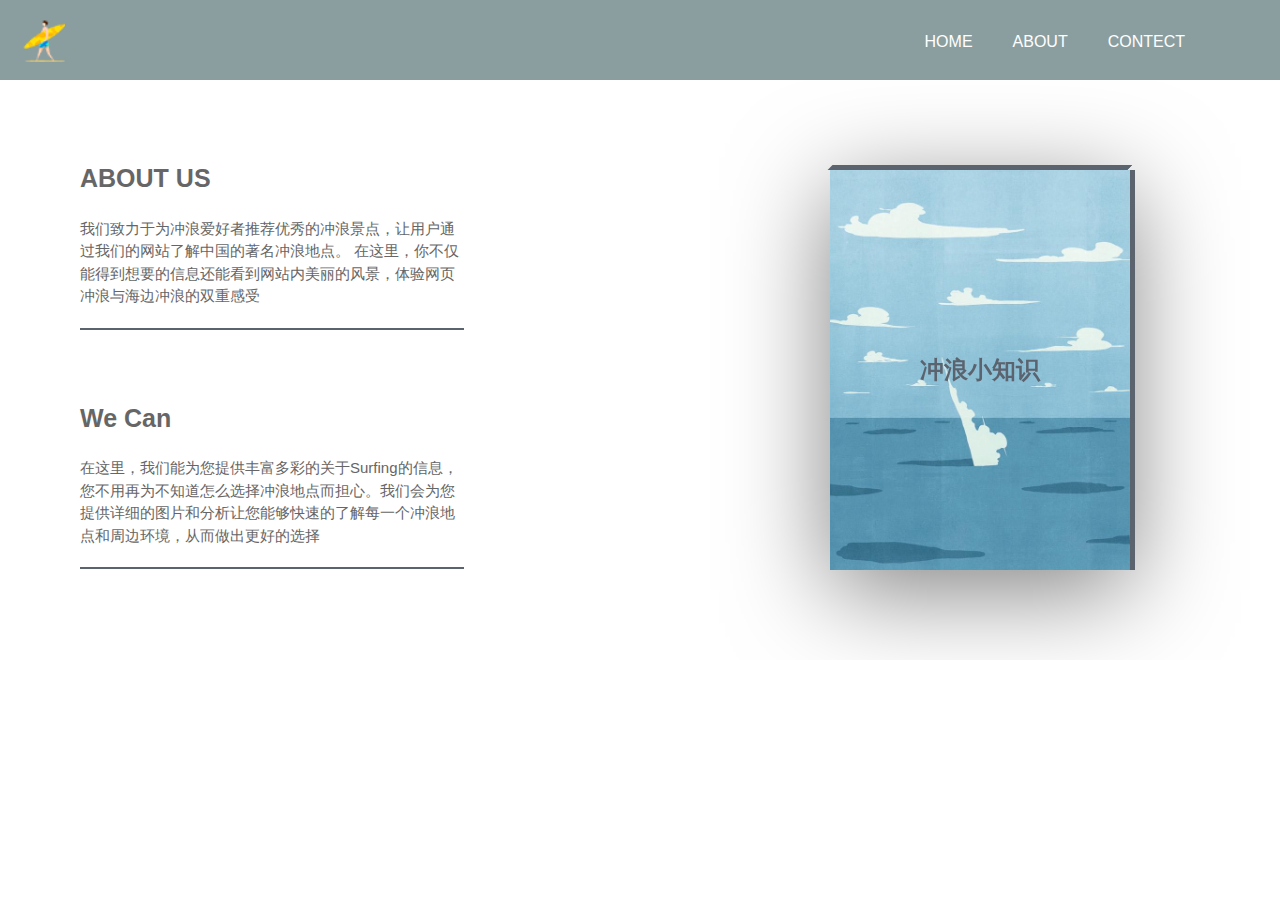
<file: about.html>
<!DOCTYPE html>
<html lang="en">

<head>
    <meta charset="UTF-8">
    <meta http-equiv="X-UA-Compatible" content="IE=edge">
    <meta name="viewport" content="width=device-width, initial-scale=1.0">
    <title>Document</title>
    <link rel="stylesheet" href="css/common.css">
    <link rel="stylesheet" href="css/base.css">
    <style>
        a:hover {
            color: rgb(240, 236, 236);
        }
        
        .con {
            position: relative;
            width: 100%;
            height: 580px;
            overflow: hidden;
            /* background-color: rgb(170, 136, 136); */
        }
        
        .about {
            width: 50%;
            margin: 80px;
        }
        
        .about h3 {
            font-size: 25px;
            margin-top: 70px;
            margin-bottom: 20px;
        }
        
        .about p {
            font-size: 15px;
            width: 60%;
            margin: 10px 0;
            padding-bottom: 20px;
            border-bottom: 2px solid #5b636e;
        }
        
        .card {
            position: absolute;
            /* 绝对定位 */
            top: 50%;
            /* 距上部 */
            right: 0;
            /* 距左部 */
            width: 300px;
            height: 400px;
            background: #fff;
            transform-style: preserve-3d;
            /* 开启3D空间 */
            transform: translate(-50%, -50%) perspective(2000px);
            /* 移动X,Y */
            box-shadow: inset 300px 0 50px rgba(0, 0, 0, 0.5), 0 20px 100px rgba(0, 0, 0, 0.5);
            /*阴影*/
            transition: 1s;
        }
        
        .card:hover {
            transform: translate(-50%, -50%) perspective(2000px) rotate(-10deg);
            box-shadow: inset 20px 0 50px rgba(0, 0, 0, 0.5), 0 10px 100px rgba(0, 0, 0, 0.5);
        }
        
        .card::before {
            /*上边框*/
            content: '';
            position: absolute;
            top: -5px;
            left: 0;
            width: 100%;
            height: 5px;
            z-index: 10;
            background: #5b636e;
            transform: skewX(-45deg);
            /*X轴扭曲*/
        }
        
        .card::after {
            /*右边框*/
            content: '';
            position: absolute;
            top: 0;
            right: -5px;
            width: 5px;
            height: 100%;
            background-color: #5b636e;
        }
        
        .card .imgBox {
            /*图片*/
            user-select: none;
            /*不可选取*/
            width: 100%;
            height: 100%;
            position: relative;
            background: url(./images/index/about.jpg);
            background-size: 300px 400px;
            transform-origin: left;
            /*更改元素变形位置*/
            transition: 1s cubic-bezier(.15, 1.7, .84, .58);
        }
        
        .card .imgBox h2 {
            position: absolute;
            top: 50%;
            left: 50%;
            transform: translateY(-50%) translateX(-50%);
            margin: 0;
            padding: 0;
            font-size: 24px;
            color: #5b636e;
        }
        
        .card:hover .imgBox {
            transform: rotateY(-155deg);
            /*Y轴转动*/
        }
        
        .card .details {
            /*文本效果*/
            position: absolute;
            top: 0;
            left: 0;
            box-sizing: border-box;
            padding: 40px;
            z-index: -1;
        }
        
        .card .details p {
            margin: 20px 0;
            font-size: 14px;
        }
    </style>
</head>

<body>
    <!-- header start -->
    <section class="top">
        <header>
            <nav class="navbar">
                <div class="logo fl">
                    <a href="#"><img src="images/index/logo.png" alt=""></a>
                </div>
                <ul class="fr bar_list">
                    <li>
                        <a href="index.html" class="active">HOME</a>
                    </li>
                    <li>
                        <a href="about.html">ABOUT</a>
                    </li>
                    <li>
                        <a href="contact.html">CONTECT</a>
                    </li>

                </ul>
            </nav>
        </header>
    </section>
    <div class="con">
        <div class="about">
            <h3>ABOUT US</h3>
            <p>我们致力于为冲浪爱好者推荐优秀的冲浪景点，让用户通过我们的网站了解中国的著名冲浪地点。 在这里，你不仅能得到想要的信息还能看到网站内美丽的风景，体验网页冲浪与海边冲浪的双重感受
            </p>
            <h3>We Can</h3>
            <p>在这里，我们能为您提供丰富多彩的关于Surfing的信息，您不用再为不知道怎么选择冲浪地点而担心。我们会为您提供详细的图片和分析让您能够快速的了解每一个冲浪地点和周边环境，从而做出更好的选择</p>
        </div>
        <div class='card'>
            <div class="imgBox">
                <h2> 冲浪小知识</h2>
            </div>
            <div class='details'>
                <h2>冲浪小知识</h2>
                <p>冲浪运动是运动员站立在冲浪板上，或利用腹板、跪板、充气的橡皮垫、划艇、皮艇等驾驭海浪的一项水上运动。 冲浪运动起源于夏威夷，1915年，冲浪运动首行到南美洲大陆，2010年，首届中国海南万宁国际冲浪节举办，2020年12月7日，国际奥委会同意将冲浪列为2024年巴黎奥运会正式比赛项目。冲浪运动的最高组织机构是世界冲浪联盟，成立于1976年。 中国冲浪机构是中国极限运动协会，成立于2004年。</p>
            </div>
        </div>
    </div>
</body>

</html>
</file>
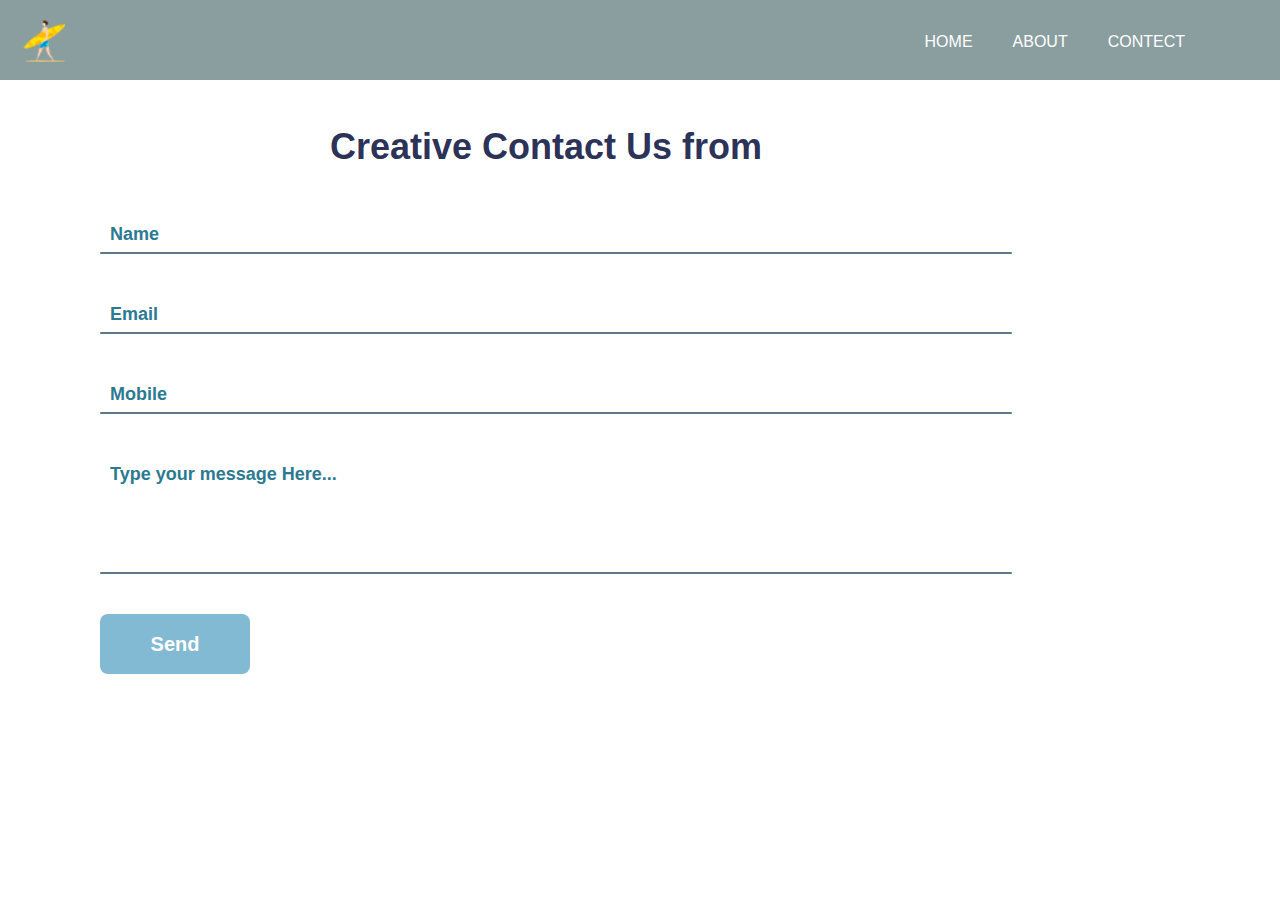
<file: contact.html>
<!DOCTYPE html>
<html lang="en">

<head>
    <meta charset="UTF-8">
    <title>Surfing-中国最美的冲浪圣地！</title>
    <meta name="keywords" content="冲浪，民宿，景点，地方小吃，海域">
    <!-- 引入外部样式 -->
    <link rel="stylesheet" href="css/base.css">
    <link rel="stylesheet" href="css/common.css">
    <link rel="stylesheet" href="css/contact.css">
    <!-- 引入外部样式 -->
    <link rel="shortcut icon" href="favicon.ico" type="image/x-icon" />
</head>

<body>
    <!-- header start -->
    <section class="top">
        <header>
            <nav class="navbar">
                <div class="logo fl">
                    <a href="#"><img src="images/index/logo.png" alt=""></a>
                </div>
                <ul class="fr bar_list">
                    <li>
                        <a href="index.html" class="active">HOME</a>
                    </li>
                    <li>
                        <a href="about.html">ABOUT</a>
                    </li>
                    <li>
                        <a href="contact.html">CONTECT</a>
                    </li>

                </ul>
            </nav>
        </header>
    </section>
    <!-- header ending -->
    <section class="contact">
        <div class="contact-con">
            <div class="w">
                <div class="contact-container">
                    <h2>Creative Contact Us from</h2>
                    <div class="row100">
                        <div class="col">
                            <div class="inputBox">
                                <input type="text" required="required">
                                <span class="text">Name</span>
                                <span class="line"></span>
                            </div>
                        </div>
                    </div>
                    <div class="row100">
                        <div class="col">
                            <div class="inputBox">
                                <input type="text" required="required">
                                <span class="text">Email</span>
                                <span class="line"></span>
                            </div>
                        </div>
                        <div class="col">
                            <div class="inputBox">
                                <input type="text" required="required">
                                <span class="text">Mobile</span>
                                <span class="line"></span>
                            </div>
                        </div>
                    </div>
                    <div class="row100">
                        <div class="col">
                            <div class="inputBox textarea">
                                <textarea name="" id="" cols="30" rows="10" required="required"></textarea>
                                <span class="text">Type your message Here...</span>
                                <span class="line"></span>
                            </div>
                        </div>

                    </div>
                    <div class="row100">
                        <div class="col">
                            <input type="submit" value="Send">
                        </div>
                    </div>
                </div>
            </div>
        </div>
    </section>

</body>

</html>
</file>
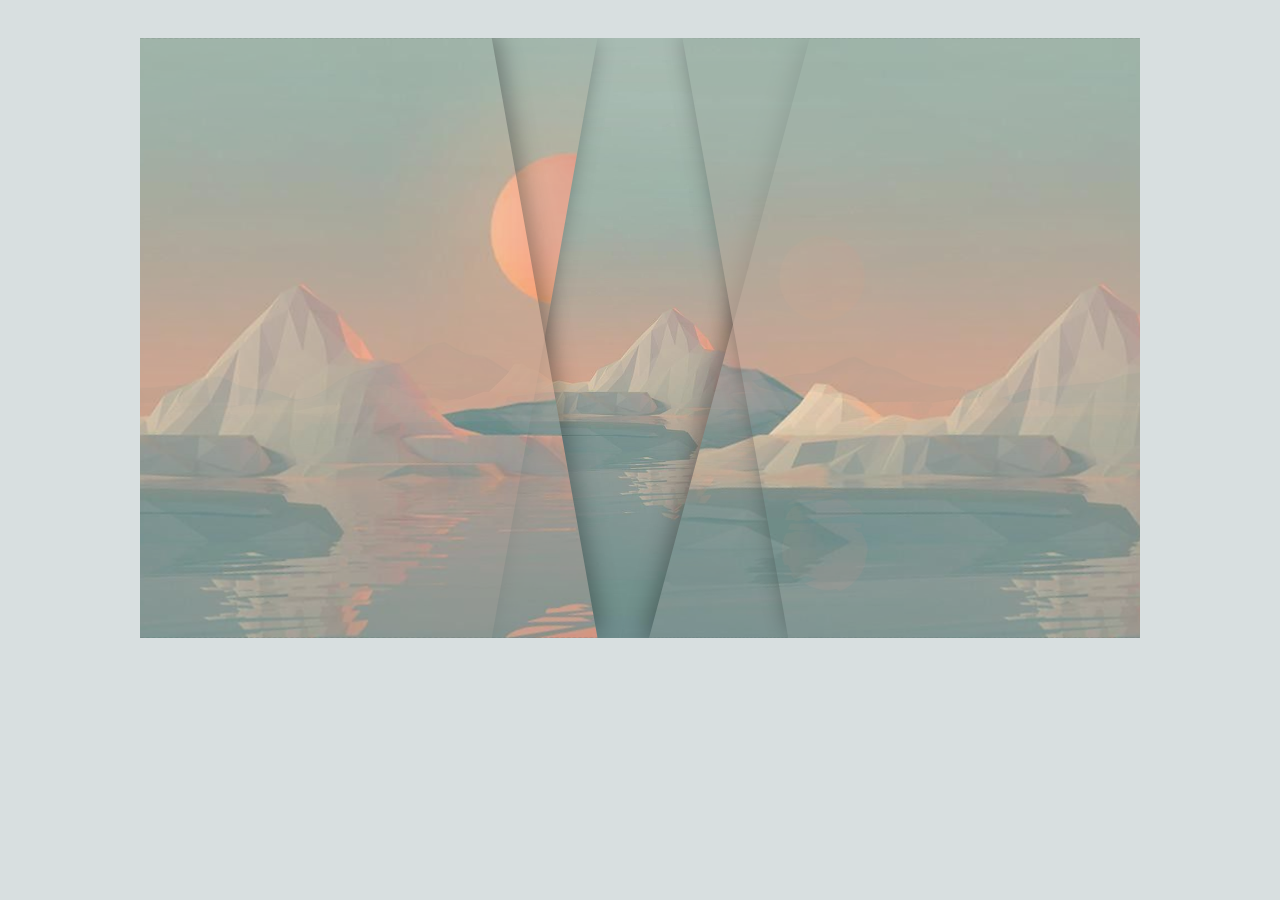
<file: pre.html>
<!DOCTYPE html>
<html lang="en">

<head>
    <meta charset="UTF-8">
    <meta http-equiv="X-UA-Compatible" content="IE=edge">
    <meta name="viewport" content="width=device-width, initial-scale=1.0">
    <title>Surfing</title>
    <link rel="shortcut icon" href="favicon.ico" type="image/x-icon" />

    <style>
        body {
            display: flex;
            justify-content: center;
            background-color: rgb(216, 223, 224);
        }
        
        a {
            text-decoration: none;
        }
        
        .con {
            position: relative;
            /* top: 60px; */
            margin: 30px 0;
            width: 1000px;
            height: 600px;
            background: url(./images/index/pre.jpg) center;
            background-size: cover;
            display: flex;
            justify-content: center;
            align-items: center;
            overflow: hidden;
        }
        
        .box1,
        .box2,
        .box3,
        .box4 {
            position: absolute;
            width: 1000px;
            height: 600px;
            /* 设置阴影 */
            filter: drop-shadow(4px 4px 12px rgba(0, 0, 0, .5));
            background-size: cover;
            opacity: .7;
            transition: .5s;
        }
        
        .box1::after,
        .box2::after,
        .box3::after,
        .box4::after {
            content: "";
            position: absolute;
            width: 1000px;
            height: 600px;
            background: url(./images/index/pre.jpg) center;
        }
        
        .box1 {
            left: -400px;
            transform: rotateZ(100deg);
            overflow: hidden;
        }
        
        .box1::after {
            transform: rotateZ(-100deg);
        }
        
        .box2 {
            left: -400px;
            transform: rotateZ(-100deg);
            overflow: hidden;
        }
        
        .box2::after {
            transform: rotateZ(100deg);
        }
        
        .box3 {
            right: -400px;
            transform: rotateZ(105deg);
            overflow: hidden;
        }
        
        .box3::after {
            transform: rotateZ(-105deg);
        }
        
        .box4 {
            right: -400px;
            transform: rotateZ(-100deg);
            overflow: hidden;
        }
        
        .box4::after {
            transform: rotateZ(100deg);
        }
        
        .f {
            opacity: 0;
            font: 900 50px '';
            /* 设置字体间距 */
            letter-spacing: 10px;
            color: rgb(60, 60, 70);
            transition: .5s;
        }
        /* 设置动画 */
        
        .con:hover .box1 {
            left: -550px;
        }
        
        .con:hover .box2 {
            left: -600px;
        }
        
        .con:hover .box3 {
            right: -550px;
        }
        
        .con:hover .box4 {
            right: -610px;
        }
        
        .con:hover .f {
            opacity: 1;
        }
        
        .text-effect {
            color: #223058d2;
            font-family: 'Cabin Sketch';
            font-size: 100px;
            text-align: left;
            text-transform: uppercase;
            margin: 0 auto;
            position: relative;
        }
        
        .text-effect span {
            display: inline-block;
            animation: animate 0.5s linear infinite both;
        }
        /* .text-effect span:nth-child(1),
        .text-effect span:nth-child(4),
        .text-effect span:nth-child(7),
        .text-effect span:nth-child(10) {
            color: #181818;
        }
        
        .text-effect span:nth-child(2),
        .text-effect span:nth-child(5),
        .text-effect span:nth-child(8) {
            color: #19191a;
        } */
        
        @keyframes animate {
            0%,
            50%,
            100% {
                transform: rotate(0deg) scale(1);
            }
            25% {
                transform: rotate(4deg) scale(0.98);
            }
            75% {
                transform: rotate(-4deg) scale(1.02);
            }
        }
        
        @media only screen and (max-width: 990px) {
            .text-effect {
                font-size: 100px;
            }
        }
        
        @media only screen and (max-width: 767px) {
            .text-effect {
                font-size: 80px;
            }
        }
        
        @media only screen and (max-width: 479px) {
            .text-effect {
                font-size: 60px;
            }
        }
        
        @media only screen and (max-width: 359px) {
            .text-effect {
                font-size: 45px;
            }
        }
    </style>
</head>
<div class="con">
    <div class="box1"></div>
    <div class="box2"></div>
    <div class="box3"></div>
    <div class="box4"></div>

    <a href="index.html" class="f">
        <div class="text-effect ">
            <span>S</span><span>u</span><span>r</span><span>f</span><span>i</span><span>n</span><span>g</span>
        </div>
    </a>
</div>

<body>

</body>

</html>
</file>
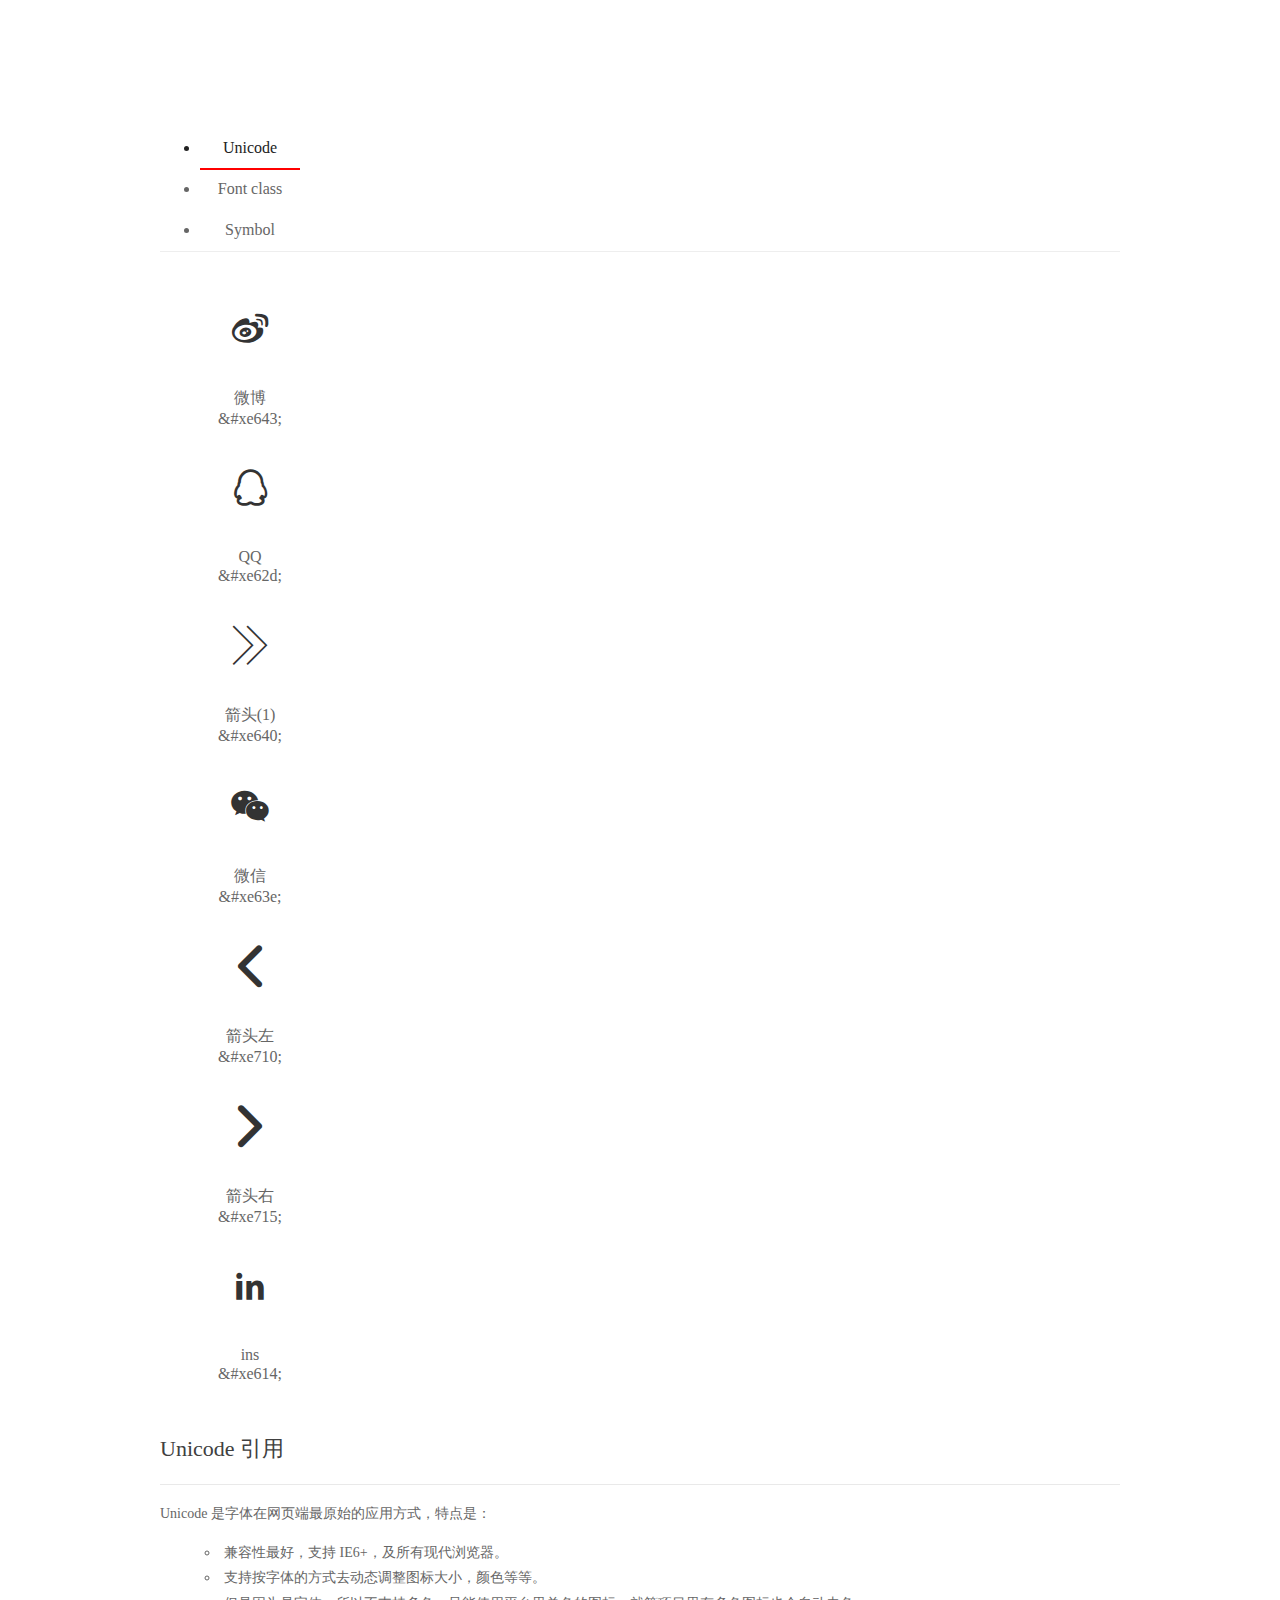
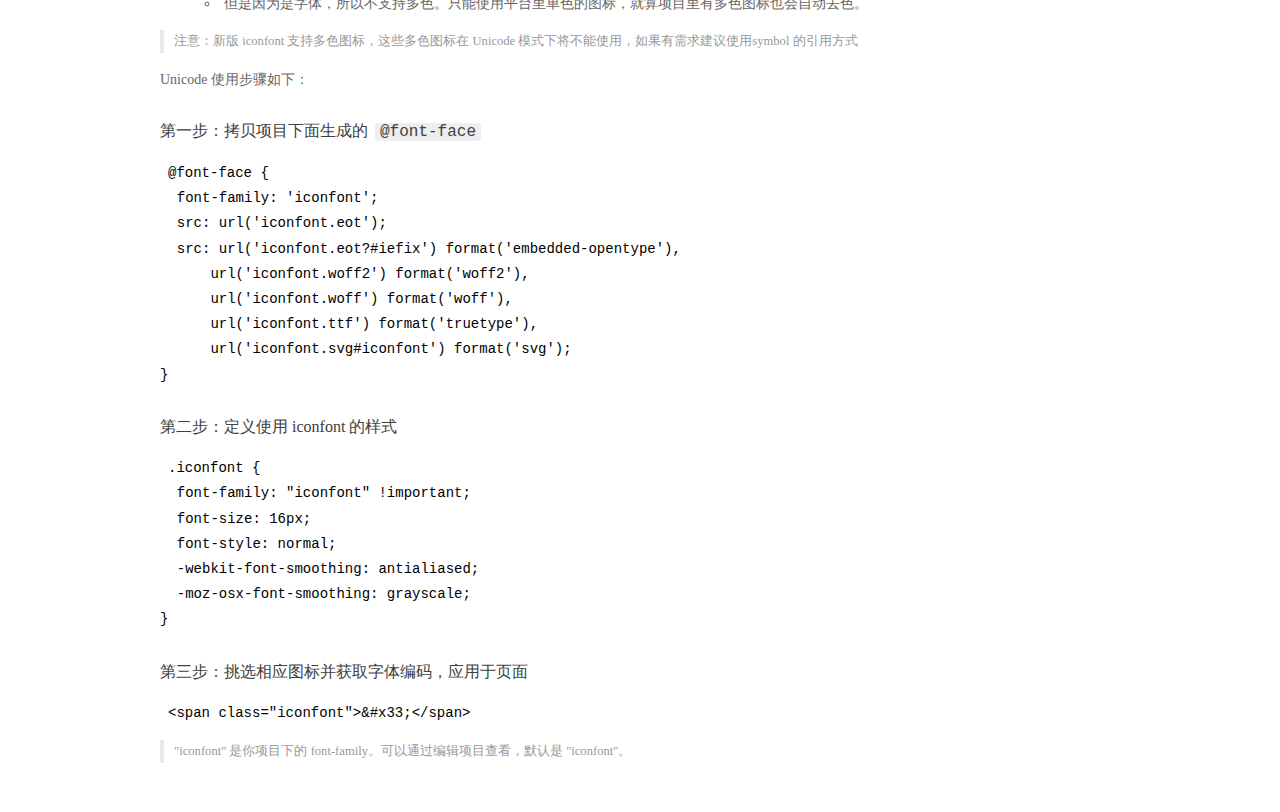
<file: fonts/demo_index.html>
<!DOCTYPE html>
<html>
<head>
  <meta charset="utf-8"/>
  <title>IconFont Demo</title>
  <link rel="shortcut icon" href="https://img.alicdn.com/tps/i4/TB1_oz6GVXXXXaFXpXXJDFnIXXX-64-64.ico" type="image/x-icon"/>
  <link rel="stylesheet" href="https://g.alicdn.com/thx/cube/1.3.2/cube.min.css">
  <link rel="stylesheet" href="demo.css">
  <link rel="stylesheet" href="iconfont.css">
  <script src="iconfont.js"></script>
  <!-- jQuery -->
  <script src="https://a1.alicdn.com/oss/uploads/2018/12/26/7bfddb60-08e8-11e9-9b04-53e73bb6408b.js"></script>
  <!-- 代码高亮 -->
  <script src="https://a1.alicdn.com/oss/uploads/2018/12/26/a3f714d0-08e6-11e9-8a15-ebf944d7534c.js"></script>
</head>
<body>
  <div class="main">
    <h1 class="logo"><a href="https://www.iconfont.cn/" title="iconfont 首页" target="_blank">&#xe86b;</a></h1>
    <div class="nav-tabs">
      <ul id="tabs" class="dib-box">
        <li class="dib active"><span>Unicode</span></li>
        <li class="dib"><span>Font class</span></li>
        <li class="dib"><span>Symbol</span></li>
      </ul>
      
    </div>
    <div class="tab-container">
      <div class="content unicode" style="display: block;">
          <ul class="icon_lists dib-box">
          
            <li class="dib">
              <span class="icon iconfont">&#xe643;</span>
                <div class="name">微博</div>
                <div class="code-name">&amp;#xe643;</div>
              </li>
          
            <li class="dib">
              <span class="icon iconfont">&#xe62d;</span>
                <div class="name">QQ</div>
                <div class="code-name">&amp;#xe62d;</div>
              </li>
          
            <li class="dib">
              <span class="icon iconfont">&#xe640;</span>
                <div class="name">箭头(1)</div>
                <div class="code-name">&amp;#xe640;</div>
              </li>
          
            <li class="dib">
              <span class="icon iconfont">&#xe63e;</span>
                <div class="name">微信</div>
                <div class="code-name">&amp;#xe63e;</div>
              </li>
          
            <li class="dib">
              <span class="icon iconfont">&#xe710;</span>
                <div class="name">箭头左</div>
                <div class="code-name">&amp;#xe710;</div>
              </li>
          
            <li class="dib">
              <span class="icon iconfont">&#xe715;</span>
                <div class="name">箭头右</div>
                <div class="code-name">&amp;#xe715;</div>
              </li>
          
            <li class="dib">
              <span class="icon iconfont">&#xe614;</span>
                <div class="name">ins</div>
                <div class="code-name">&amp;#xe614;</div>
              </li>
          
          </ul>
          <div class="article markdown">
          <h2 id="unicode-">Unicode 引用</h2>
          <hr>

          <p>Unicode 是字体在网页端最原始的应用方式，特点是：</p>
          <ul>
            <li>兼容性最好，支持 IE6+，及所有现代浏览器。</li>
            <li>支持按字体的方式去动态调整图标大小，颜色等等。</li>
            <li>但是因为是字体，所以不支持多色。只能使用平台里单色的图标，就算项目里有多色图标也会自动去色。</li>
          </ul>
          <blockquote>
            <p>注意：新版 iconfont 支持多色图标，这些多色图标在 Unicode 模式下将不能使用，如果有需求建议使用symbol 的引用方式</p>
          </blockquote>
          <p>Unicode 使用步骤如下：</p>
          <h3 id="-font-face">第一步：拷贝项目下面生成的 <code>@font-face</code></h3>
<pre><code class="language-css"
>@font-face {
  font-family: 'iconfont';
  src: url('iconfont.eot');
  src: url('iconfont.eot?#iefix') format('embedded-opentype'),
      url('iconfont.woff2') format('woff2'),
      url('iconfont.woff') format('woff'),
      url('iconfont.ttf') format('truetype'),
      url('iconfont.svg#iconfont') format('svg');
}
</code></pre>
          <h3 id="-iconfont-">第二步：定义使用 iconfont 的样式</h3>
<pre><code class="language-css"
>.iconfont {
  font-family: "iconfont" !important;
  font-size: 16px;
  font-style: normal;
  -webkit-font-smoothing: antialiased;
  -moz-osx-font-smoothing: grayscale;
}
</code></pre>
          <h3 id="-">第三步：挑选相应图标并获取字体编码，应用于页面</h3>
<pre>
<code class="language-html"
>&lt;span class="iconfont"&gt;&amp;#x33;&lt;/span&gt;
</code></pre>
          <blockquote>
            <p>"iconfont" 是你项目下的 font-family。可以通过编辑项目查看，默认是 "iconfont"。</p>
          </blockquote>
          </div>
      </div>
      <div class="content font-class">
        <ul class="icon_lists dib-box">
          
          <li class="dib">
            <span class="icon iconfont icon-weibo"></span>
            <div class="name">
              微博
            </div>
            <div class="code-name">.icon-weibo
            </div>
          </li>
          
          <li class="dib">
            <span class="icon iconfont icon-qq"></span>
            <div class="name">
              QQ
            </div>
            <div class="code-name">.icon-qq
            </div>
          </li>
          
          <li class="dib">
            <span class="icon iconfont icon-jiantou1"></span>
            <div class="name">
              箭头(1)
            </div>
            <div class="code-name">.icon-jiantou1
            </div>
          </li>
          
          <li class="dib">
            <span class="icon iconfont icon-gongzhonghao"></span>
            <div class="name">
              微信
            </div>
            <div class="code-name">.icon-gongzhonghao
            </div>
          </li>
          
          <li class="dib">
            <span class="icon iconfont icon-jiantouzuo"></span>
            <div class="name">
              箭头左
            </div>
            <div class="code-name">.icon-jiantouzuo
            </div>
          </li>
          
          <li class="dib">
            <span class="icon iconfont icon-jiantouyou"></span>
            <div class="name">
              箭头右
            </div>
            <div class="code-name">.icon-jiantouyou
            </div>
          </li>
          
          <li class="dib">
            <span class="icon iconfont icon-23"></span>
            <div class="name">
              ins
            </div>
            <div class="code-name">.icon-23
            </div>
          </li>
          
        </ul>
        <div class="article markdown">
        <h2 id="font-class-">font-class 引用</h2>
        <hr>

        <p>font-class 是 Unicode 使用方式的一种变种，主要是解决 Unicode 书写不直观，语意不明确的问题。</p>
        <p>与 Unicode 使用方式相比，具有如下特点：</p>
        <ul>
          <li>兼容性良好，支持 IE8+，及所有现代浏览器。</li>
          <li>相比于 Unicode 语意明确，书写更直观。可以很容易分辨这个 icon 是什么。</li>
          <li>因为使用 class 来定义图标，所以当要替换图标时，只需要修改 class 里面的 Unicode 引用。</li>
          <li>不过因为本质上还是使用的字体，所以多色图标还是不支持的。</li>
        </ul>
        <p>使用步骤如下：</p>
        <h3 id="-fontclass-">第一步：引入项目下面生成的 fontclass 代码：</h3>
<pre><code class="language-html">&lt;link rel="stylesheet" href="./iconfont.css"&gt;
</code></pre>
        <h3 id="-">第二步：挑选相应图标并获取类名，应用于页面：</h3>
<pre><code class="language-html">&lt;span class="iconfont icon-xxx"&gt;&lt;/span&gt;
</code></pre>
        <blockquote>
          <p>"
            iconfont" 是你项目下的 font-family。可以通过编辑项目查看，默认是 "iconfont"。</p>
        </blockquote>
      </div>
      </div>
      <div class="content symbol">
          <ul class="icon_lists dib-box">
          
            <li class="dib">
                <svg class="icon svg-icon" aria-hidden="true">
                  <use xlink:href="#icon-weibo"></use>
                </svg>
                <div class="name">微博</div>
                <div class="code-name">#icon-weibo</div>
            </li>
          
            <li class="dib">
                <svg class="icon svg-icon" aria-hidden="true">
                  <use xlink:href="#icon-qq"></use>
                </svg>
                <div class="name">QQ</div>
                <div class="code-name">#icon-qq</div>
            </li>
          
            <li class="dib">
                <svg class="icon svg-icon" aria-hidden="true">
                  <use xlink:href="#icon-jiantou1"></use>
                </svg>
                <div class="name">箭头(1)</div>
                <div class="code-name">#icon-jiantou1</div>
            </li>
          
            <li class="dib">
                <svg class="icon svg-icon" aria-hidden="true">
                  <use xlink:href="#icon-gongzhonghao"></use>
                </svg>
                <div class="name">微信</div>
                <div class="code-name">#icon-gongzhonghao</div>
            </li>
          
            <li class="dib">
                <svg class="icon svg-icon" aria-hidden="true">
                  <use xlink:href="#icon-jiantouzuo"></use>
                </svg>
                <div class="name">箭头左</div>
                <div class="code-name">#icon-jiantouzuo</div>
            </li>
          
            <li class="dib">
                <svg class="icon svg-icon" aria-hidden="true">
                  <use xlink:href="#icon-jiantouyou"></use>
                </svg>
                <div class="name">箭头右</div>
                <div class="code-name">#icon-jiantouyou</div>
            </li>
          
            <li class="dib">
                <svg class="icon svg-icon" aria-hidden="true">
                  <use xlink:href="#icon-23"></use>
                </svg>
                <div class="name">ins</div>
                <div class="code-name">#icon-23</div>
            </li>
          
          </ul>
          <div class="article markdown">
          <h2 id="symbol-">Symbol 引用</h2>
          <hr>

          <p>这是一种全新的使用方式，应该说这才是未来的主流，也是平台目前推荐的用法。相关介绍可以参考这篇<a href="">文章</a>
            这种用法其实是做了一个 SVG 的集合，与另外两种相比具有如下特点：</p>
          <ul>
            <li>支持多色图标了，不再受单色限制。</li>
            <li>通过一些技巧，支持像字体那样，通过 <code>font-size</code>, <code>color</code> 来调整样式。</li>
            <li>兼容性较差，支持 IE9+，及现代浏览器。</li>
            <li>浏览器渲染 SVG 的性能一般，还不如 png。</li>
          </ul>
          <p>使用步骤如下：</p>
          <h3 id="-symbol-">第一步：引入项目下面生成的 symbol 代码：</h3>
<pre><code class="language-html">&lt;script src="./iconfont.js"&gt;&lt;/script&gt;
</code></pre>
          <h3 id="-css-">第二步：加入通用 CSS 代码（引入一次就行）：</h3>
<pre><code class="language-html">&lt;style&gt;
.icon {
  width: 1em;
  height: 1em;
  vertical-align: -0.15em;
  fill: currentColor;
  overflow: hidden;
}
&lt;/style&gt;
</code></pre>
          <h3 id="-">第三步：挑选相应图标并获取类名，应用于页面：</h3>
<pre><code class="language-html">&lt;svg class="icon" aria-hidden="true"&gt;
  &lt;use xlink:href="#icon-xxx"&gt;&lt;/use&gt;
&lt;/svg&gt;
</code></pre>
          </div>
      </div>

    </div>
  </div>
  <script>
  $(document).ready(function () {
      $('.tab-container .content:first').show()

      $('#tabs li').click(function (e) {
        var tabContent = $('.tab-container .content')
        var index = $(this).index()

        if ($(this).hasClass('active')) {
          return
        } else {
          $('#tabs li').removeClass('active')
          $(this).addClass('active')

          tabContent.hide().eq(index).fadeIn()
        }
      })
    })
  </script>
</body>
</html>
</file>
<file: css/common.css>
.w {
    width: 1140px;
    margin: auto;
}

.w-banner {
    margin: auto;
    width: 100%;
}

@font-face {
    font-family: 'iconfont';
    src: url('../fonts/iconfont.eot');
    src: url('../fonts/iconfont.eot?#iefix') format('embedded-opentype'), url('../fonts/iconfont.woff2') format('woff2'), url('../fonts/iconfont.woff') format('woff'), url('../fonts/iconfont.ttf') format('truetype'), url('../fonts/iconfont.svg#iconfont') format('svg');
}

.iconfont {
    font-family: "iconfont" !important;
    font-size: 16px;
    font-style: normal;
    -webkit-font-smoothing: antialiased;
    -moz-osx-font-smoothing: grayscale;
}

.fl {
    float: left;
}

.fr {
    float: right;
}


/* header */

.navbar {
    height: 60px;
    padding: 10px 20px;
    /* background-color: #a4d3ea; */
    background-color: rgb(138, 158, 160);
    text-align: center;
}

.logo {
    line-height: 60px;
}

.logo img {
    width: 45px;
    height: 45px;
}

.bar_list {
    margin-right: 60px;
    margin-bottom: 0!important;
    display: flex;
}

.bar_list li {
    margin-left: 10px;
    height: 60px;
}

.bar_list a {
    position: relative;
    display: block;
    text-align: center;
    padding: 20px 15px;
    /* margin-top: 10px; */
    color: #fff;
    font-size: 16px;
    font-weight: 500;
    /* text-transform: uppercase; 将文本转换为大写*/
    transition: all .5s;
}

.bar_list a::before {
    position: absolute;
    top: 0;
    left: 0;
    content: '';
    width: 100%;
    height: 2px;
    z-index: -1;
    background-color: #fff;
    transform: scaleX(0);
    transform-origin: right;
    transition: all .5s;
}

.bar_list a:hover:before {
    transform: scaleX(1);
    transform-origin: left;
    z-index: 1;
}

.bar_list a::after {
    position: absolute;
    right: 0;
    bottom: 0;
    content: '';
    z-index: -1;
    width: 100%;
    height: 2px;
    background-color: #fff;
    transform: scaleX(0);
    transform-origin: right;
    transition: all .5s;
}

.bar_list a:hover:after {
    transform: scaleX(1);
    transform-origin: right;
    z-index: 1;
}


/* header */


/* footer */

.footer-container {
    height: 450px;
    padding: 60px 0;
    box-sizing: border-box;
    background-color: #212529;
}

.footer-content {
    padding: 20px 10px;
    display: flex;
    flex-wrap: wrap;
}

.footer-content h6 {
    color: #fff;
    font-size: 18px;
    line-height: 30px;
    text-transform: uppercase;
    margin-bottom: 34px;
    font-weight: 700;
}

.sub-one {
    float: left;
    width: 380px;
    height: 306px;
    box-sizing: border-box;
}

.sub-one h2 {
    font-family: 'Open Sans', sans-serif;
    margin-bottom: 14px;
    font-size: 30px;
}

.sub-one h2 a {
    color: #30bbc5;
}

.sub-one p {
    font-size: 14px;
    line-height: 24px;
    color: #cecece;
    margin-bottom: 20px;
}

.columns {
    margin-top: 20px;
}

.columns li {
    float: left;
    margin-right: 15px;
}

ul.social li a {
    color: #fff;
    width: 35px;
    height: 35px;
    line-height: 35px;
    background: rgba(255, 255, 255, 0.06);
    display: inline-block;
    border-radius: 50%;
    text-align: center;
    font-size: 15px;
}

ul.social li a:hover {
    color: #dc3545;
}

.sub-two {
    float: left;
    width: 200px;
    height: 306px;
    margin-left: 120px;
}

.sub-three {
    float: left;
    width: 300px;
    height: 306px;
    margin-left: 90px;
}

.sub-two li a {
    font-size: 14px;
    color: #cecece;
}

.sub-two li a:hover {
    color: #007bff;
}

.sub-two li a span {
    font-size: 12px;
    margin-right: 8px;
}

.sub-two li {
    height: 40px;
    line-height: 40px;
}

.sub-three-con ul li {
    float: left;
    width: 80px;
    height: 100px;
    margin-right: 18px;
    margin-bottom: 20px;
    transition: all .3s;
}

.sub-three-con ul li:hover {
    transform: translate(5px, -5px);
}

.sub-three-con ul li img {
    border-radius: 8px;
    width: 80px;
    height: 100px;
}


/* footer */
</file>
<file: css/base.css>
/*清除元素默认的内外边距  */

* {
    margin: 0;
    padding: 0
}


/* 瞎写的记得改 */

body {
    width: 100%;
    margin: auto;
}


/*让所有斜体 不倾斜*/

em,
i {
    font-style: normal;
}


/*去掉列表前面的小点*/

li {
    list-style: none;
}


/*图片没有边框   去掉图片底侧的空白缝隙*/

img {
    border: 0;
    /*ie6*/
    vertical-align: middle;
}


/*让button 按钮 变成小手*/

button {
    cursor: pointer;
}


/*取消链接的下划线*/

a {
    color: #666;
    text-decoration: none;
}

a:hover {
    color: #e33333;
}

button,
input {
    font-family: 'Microsoft YaHei', 'Heiti SC', tahoma, arial, 'Hiragino Sans GB', \\5B8B\4F53, sans-serif;
}

body {
    background-color: #fff;
    font: 12px/1.5 'Microsoft YaHei', 'Heiti SC', tahoma, arial, 'Hiragino Sans GB', \\5B8B\4F53, sans-serif;
    color: #666
}

.hide,
.none {
    display: none;
}


/*清除浮动*/

.clearfix:after {
    visibility: hidden;
    clear: both;
    display: block;
    content: ".";
    height: 0
}

.clearfix {
    *zoom: 1
}
</file>
<file: css/contact.css>
.contact-con {
    height: 700px;
    background-color: #fff;
    box-sizing: border-box;
    background-color: #fff;
}

.contact-container {
    width: 80%;
    padding: 20px;
    padding-top: 40px;
}

.contact-container h2 {
    width: 100%;
    color: #1e264df5;
    font-size: 36px;
    text-align: center;
    margin-bottom: 10px;
}

.contact-container .row100 {
    position: relative;
    width: 100%;
    display: grid;
    grid-template-columns: repeat(autofit, minmax(300px, 1fr));
}

.contact-container .row100 .col {
    position: relative;
    width: 100%;
    padding: 0 10px;
    margin: 30px 0 10px;
    transition: .5s;
}

.contact-container .row100 .inputBox {
    position: relative;
    width: 100%;
    height: 40px;
    color: #2b7a92;
    font-weight: 600;
}

.contact-container .row100 .inputBox input,
.contact-container .row100 .inputBox.textarea textarea {
    position: absolute;
    width: 100%;
    height: 100%;
    background: transparent;
    box-shadow: none;
    border: none;
    outline: none;
    font-size: 18px;
    padding: 0 10px;
    z-index: 1;
    color: #000;
}

.contact-container .row100 .inputBox .text {
    position: absolute;
    top: 0;
    left: 0;
    line-height: 40px;
    font-size: 18px;
    padding: 0 10px;
    display: block;
    transition: .5s;
    pointer-events: none;
}

.contact-container .row100 .inputBox input:focus+.text,
.contact-container .row100 .inputBox input:valid+.text {
    top: -35px;
    left: -10px;
}

.contact-container .row100 .inputBox .line {
    position: absolute;
    bottom: 0;
    display: block;
    width: 100%;
    height: 2px;
    background: #5b7888;
    transition: .5s;
    border-radius: 2px;
    pointer-events: none;
}

.contact-container .row100 .inputBox input:focus~.line,
.contact-container .row100 .inputBox input:valid~.line {
    height: 100%;
}

.contact-container .row100 .inputBox.textarea {
    position: relative;
    width: 100%;
    height: 100px;
    padding: 10px 0;
}

.contact-container .row100 .inputBox.textarea textarea {
    height: 100%;
    resize: none;
}

.contact-container .row100 .inputBox textarea:focus+.text,
.contact-container .row100 .inputBox textarea:valid+.text {
    top: -35px;
    left: -10px;
}

.contact-container .row100 .inputBox textarea:focus~.line,
.contact-container .row100 .inputBox textarea:valid~.line {
    height: 100%;
}

input[type="submit"] {
    width: 150px;
    height: 60px;
    border: none;
    padding: 7px 35px;
    cursor: pointer;
    outline: none;
    background: rgba(103, 170, 201, 0.822);
    color: #fff;
    font-size: 20px;
    border-radius: 8px;
    font-weight: 700;
}

input[type="submit"]:hover {
    background-color: #006989;
}
</file>
<file: fonts/demo.css>
/* Logo 字体 */
@font-face {
  font-family: "iconfont logo";
  src: url('https://at.alicdn.com/t/font_985780_km7mi63cihi.eot?t=1545807318834');
  src: url('https://at.alicdn.com/t/font_985780_km7mi63cihi.eot?t=1545807318834#iefix') format('embedded-opentype'),
    url('https://at.alicdn.com/t/font_985780_km7mi63cihi.woff?t=1545807318834') format('woff'),
    url('https://at.alicdn.com/t/font_985780_km7mi63cihi.ttf?t=1545807318834') format('truetype'),
    url('https://at.alicdn.com/t/font_985780_km7mi63cihi.svg?t=1545807318834#iconfont') format('svg');
}

.logo {
  font-family: "iconfont logo";
  font-size: 160px;
  font-style: normal;
  -webkit-font-smoothing: antialiased;
  -moz-osx-font-smoothing: grayscale;
}

/* tabs */
.nav-tabs {
  position: relative;
}

.nav-tabs .nav-more {
  position: absolute;
  right: 0;
  bottom: 0;
  height: 42px;
  line-height: 42px;
  color: #666;
}

#tabs {
  border-bottom: 1px solid #eee;
}

#tabs li {
  cursor: pointer;
  width: 100px;
  height: 40px;
  line-height: 40px;
  text-align: center;
  font-size: 16px;
  border-bottom: 2px solid transparent;
  position: relative;
  z-index: 1;
  margin-bottom: -1px;
  color: #666;
}


#tabs .active {
  border-bottom-color: #f00;
  color: #222;
}

.tab-container .content {
  display: none;
}

/* 页面布局 */
.main {
  padding: 30px 100px;
  width: 960px;
  margin: 0 auto;
}

.main .logo {
  color: #333;
  text-align: left;
  margin-bottom: 30px;
  line-height: 1;
  height: 110px;
  margin-top: -50px;
  overflow: hidden;
  *zoom: 1;
}

.main .logo a {
  font-size: 160px;
  color: #333;
}

.helps {
  margin-top: 40px;
}

.helps pre {
  padding: 20px;
  margin: 10px 0;
  border: solid 1px #e7e1cd;
  background-color: #fffdef;
  overflow: auto;
}

.icon_lists {
  width: 100% !important;
  overflow: hidden;
  *zoom: 1;
}

.icon_lists li {
  width: 100px;
  margin-bottom: 10px;
  margin-right: 20px;
  text-align: center;
  list-style: none !important;
  cursor: default;
}

.icon_lists li .code-name {
  line-height: 1.2;
}

.icon_lists .icon {
  display: block;
  height: 100px;
  line-height: 100px;
  font-size: 42px;
  margin: 10px auto;
  color: #333;
  -webkit-transition: font-size 0.25s linear, width 0.25s linear;
  -moz-transition: font-size 0.25s linear, width 0.25s linear;
  transition: font-size 0.25s linear, width 0.25s linear;
}

.icon_lists .icon:hover {
  font-size: 100px;
}

.icon_lists .svg-icon {
  /* 通过设置 font-size 来改变图标大小 */
  width: 1em;
  /* 图标和文字相邻时，垂直对齐 */
  vertical-align: -0.15em;
  /* 通过设置 color 来改变 SVG 的颜色/fill */
  fill: currentColor;
  /* path 和 stroke 溢出 viewBox 部分在 IE 下会显示
      normalize.css 中也包含这行 */
  overflow: hidden;
}

.icon_lists li .name,
.icon_lists li .code-name {
  color: #666;
}

/* markdown 样式 */
.markdown {
  color: #666;
  font-size: 14px;
  line-height: 1.8;
}

.highlight {
  line-height: 1.5;
}

.markdown img {
  vertical-align: middle;
  max-width: 100%;
}

.markdown h1 {
  color: #404040;
  font-weight: 500;
  line-height: 40px;
  margin-bottom: 24px;
}

.markdown h2,
.markdown h3,
.markdown h4,
.markdown h5,
.markdown h6 {
  color: #404040;
  margin: 1.6em 0 0.6em 0;
  font-weight: 500;
  clear: both;
}

.markdown h1 {
  font-size: 28px;
}

.markdown h2 {
  font-size: 22px;
}

.markdown h3 {
  font-size: 16px;
}

.markdown h4 {
  font-size: 14px;
}

.markdown h5 {
  font-size: 12px;
}

.markdown h6 {
  font-size: 12px;
}

.markdown hr {
  height: 1px;
  border: 0;
  background: #e9e9e9;
  margin: 16px 0;
  clear: both;
}

.markdown p {
  margin: 1em 0;
}

.markdown>p,
.markdown>blockquote,
.markdown>.highlight,
.markdown>ol,
.markdown>ul {
  width: 80%;
}

.markdown ul>li {
  list-style: circle;
}

.markdown>ul li,
.markdown blockquote ul>li {
  margin-left: 20px;
  padding-left: 4px;
}

.markdown>ul li p,
.markdown>ol li p {
  margin: 0.6em 0;
}

.markdown ol>li {
  list-style: decimal;
}

.markdown>ol li,
.markdown blockquote ol>li {
  margin-left: 20px;
  padding-left: 4px;
}

.markdown code {
  margin: 0 3px;
  padding: 0 5px;
  background: #eee;
  border-radius: 3px;
}

.markdown strong,
.markdown b {
  font-weight: 600;
}

.markdown>table {
  border-collapse: collapse;
  border-spacing: 0px;
  empty-cells: show;
  border: 1px solid #e9e9e9;
  width: 95%;
  margin-bottom: 24px;
}

.markdown>table th {
  white-space: nowrap;
  color: #333;
  font-weight: 600;
}

.markdown>table th,
.markdown>table td {
  border: 1px solid #e9e9e9;
  padding: 8px 16px;
  text-align: left;
}

.markdown>table th {
  background: #F7F7F7;
}

.markdown blockquote {
  font-size: 90%;
  color: #999;
  border-left: 4px solid #e9e9e9;
  padding-left: 0.8em;
  margin: 1em 0;
}

.markdown blockquote p {
  margin: 0;
}

.markdown .anchor {
  opacity: 0;
  transition: opacity 0.3s ease;
  margin-left: 8px;
}

.markdown .waiting {
  color: #ccc;
}

.markdown h1:hover .anchor,
.markdown h2:hover .anchor,
.markdown h3:hover .anchor,
.markdown h4:hover .anchor,
.markdown h5:hover .anchor,
.markdown h6:hover .anchor {
  opacity: 1;
  display: inline-block;
}

.markdown>br,
.markdown>p>br {
  clear: both;
}


.hljs {
  display: block;
  background: white;
  padding: 0.5em;
  color: #333333;
  overflow-x: auto;
}

.hljs-comment,
.hljs-meta {
  color: #969896;
}

.hljs-string,
.hljs-variable,
.hljs-template-variable,
.hljs-strong,
.hljs-emphasis,
.hljs-quote {
  color: #df5000;
}

.hljs-keyword,
.hljs-selector-tag,
.hljs-type {
  color: #a71d5d;
}

.hljs-literal,
.hljs-symbol,
.hljs-bullet,
.hljs-attribute {
  color: #0086b3;
}

.hljs-section,
.hljs-name {
  color: #63a35c;
}

.hljs-tag {
  color: #333333;
}

.hljs-title,
.hljs-attr,
.hljs-selector-id,
.hljs-selector-class,
.hljs-selector-attr,
.hljs-selector-pseudo {
  color: #795da3;
}

.hljs-addition {
  color: #55a532;
  background-color: #eaffea;
}

.hljs-deletion {
  color: #bd2c00;
  background-color: #ffecec;
}

.hljs-link {
  text-decoration: underline;
}

/* 代码高亮 */
/* PrismJS 1.15.0
https://prismjs.com/download.html#themes=prism&languages=markup+css+clike+javascript */
/**
 * prism.js default theme for JavaScript, CSS and HTML
 * Based on dabblet (http://dabblet.com)
 * @author Lea Verou
 */
code[class*="language-"],
pre[class*="language-"] {
  color: black;
  background: none;
  text-shadow: 0 1px white;
  font-family: Consolas, Monaco, 'Andale Mono', 'Ubuntu Mono', monospace;
  text-align: left;
  white-space: pre;
  word-spacing: normal;
  word-break: normal;
  word-wrap: normal;
  line-height: 1.5;

  -moz-tab-size: 4;
  -o-tab-size: 4;
  tab-size: 4;

  -webkit-hyphens: none;
  -moz-hyphens: none;
  -ms-hyphens: none;
  hyphens: none;
}

pre[class*="language-"]::-moz-selection,
pre[class*="language-"] ::-moz-selection,
code[class*="language-"]::-moz-selection,
code[class*="language-"] ::-moz-selection {
  text-shadow: none;
  background: #b3d4fc;
}

pre[class*="language-"]::selection,
pre[class*="language-"] ::selection,
code[class*="language-"]::selection,
code[class*="language-"] ::selection {
  text-shadow: none;
  background: #b3d4fc;
}

@media print {

  code[class*="language-"],
  pre[class*="language-"] {
    text-shadow: none;
  }
}

/* Code blocks */
pre[class*="language-"] {
  padding: 1em;
  margin: .5em 0;
  overflow: auto;
}

:not(pre)>code[class*="language-"],
pre[class*="language-"] {
  background: #f5f2f0;
}

/* Inline code */
:not(pre)>code[class*="language-"] {
  padding: .1em;
  border-radius: .3em;
  white-space: normal;
}

.token.comment,
.token.prolog,
.token.doctype,
.token.cdata {
  color: slategray;
}

.token.punctuation {
  color: #999;
}

.namespace {
  opacity: .7;
}

.token.property,
.token.tag,
.token.boolean,
.token.number,
.token.constant,
.token.symbol,
.token.deleted {
  color: #905;
}

.token.selector,
.token.attr-name,
.token.string,
.token.char,
.token.builtin,
.token.inserted {
  color: #690;
}

.token.operator,
.token.entity,
.token.url,
.language-css .token.string,
.style .token.string {
  color: #9a6e3a;
  background: hsla(0, 0%, 100%, .5);
}

.token.atrule,
.token.attr-value,
.token.keyword {
  color: #07a;
}

.token.function,
.token.class-name {
  color: #DD4A68;
}

.token.regex,
.token.important,
.token.variable {
  color: #e90;
}

.token.important,
.token.bold {
  font-weight: bold;
}

.token.italic {
  font-style: italic;
}

.token.entity {
  cursor: help;
}
</file>
<file: fonts/iconfont.css>
@font-face {font-family: "iconfont";
  src: url('iconfont.eot?t=1601972609689'); /* IE9 */
  src: url('iconfont.eot?t=1601972609689#iefix') format('embedded-opentype'), /* IE6-IE8 */
  url('[data-uri]') format('woff2'),
  url('iconfont.woff?t=1601972609689') format('woff'),
  url('iconfont.ttf?t=1601972609689') format('truetype'), /* chrome, firefox, opera, Safari, Android, iOS 4.2+ */
  url('iconfont.svg?t=1601972609689#iconfont') format('svg'); /* iOS 4.1- */
}

.iconfont {
  font-family: "iconfont" !important;
  font-size: 16px;
  font-style: normal;
  -webkit-font-smoothing: antialiased;
  -moz-osx-font-smoothing: grayscale;
}

.icon-weibo:before {
  content: "\e643";
}

.icon-qq:before {
  content: "\e62d";
}

.icon-jiantou1:before {
  content: "\e640";
}

.icon-gongzhonghao:before {
  content: "\e63e";
}

.icon-jiantouzuo:before {
  content: "\e710";
}

.icon-jiantouyou:before {
  content: "\e715";
}

.icon-23:before {
  content: "\e614";
}
</file>
